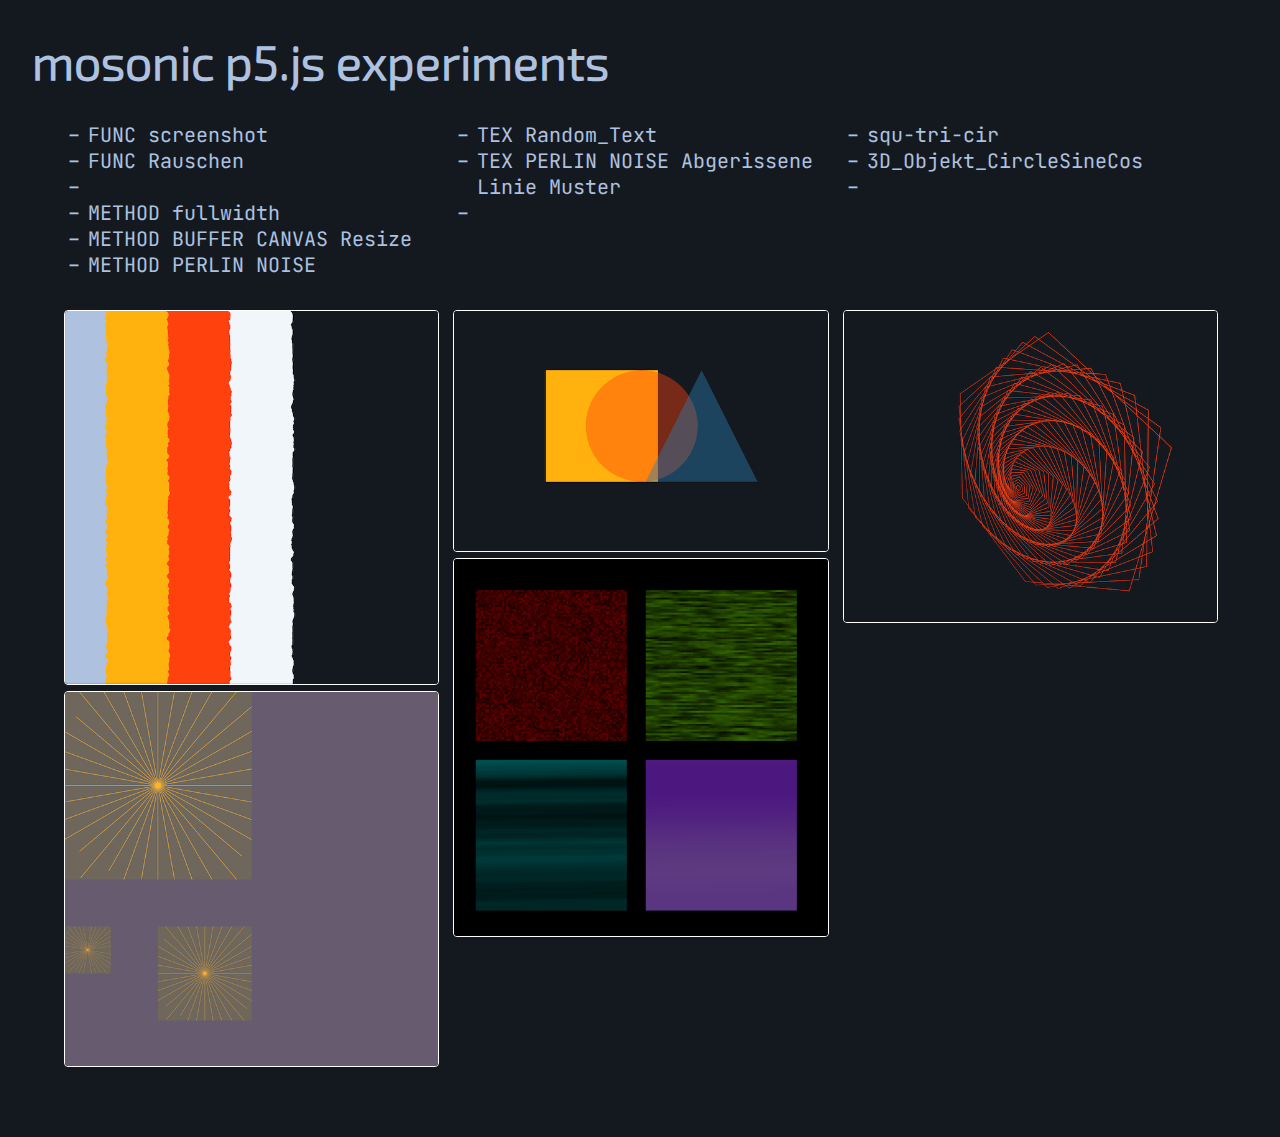
<file: index.html>
<!DOCTYPE html>
<html lang="de">
<head>
  <meta charset="utf-8">
  <meta name="viewport" content="width=device-width, initial-scale=1.0">
  <title>p5.js mosonic</title>
  <link rel="stylesheet" href="assets/css/styles.css">
  <script src="assets/js/p5.min.js"></script>
  <script src="assets/js/p5.sound.js"></script>
  <!-- <script src="assets/js/sketch.js"></script> -->
</head>
<body>
  <div class="wrapper">
    <h1>
    <a href="/index.html">mosonic p5.js experiments</a>
    </h1>
  <div class="grid--col3">
    <div>
      <ul>
        <li><a href="sketch/screenshot.html">FUNC screenshot</a></li>
        <li><a href="sketch/FUNCTION_Rauschen_2024_02_14_08_52_15/index.html">FUNC Rauschen</a></li>
        <li><a href="#"></a></li>
        <li><a href="sketch/fullwidth.html">METHOD  fullwidth</a></li>
        <li><a href="sketch/buffer-canvas-resize/index.html">METHOD BUFFER CANVAS Resize</a></li>
        <li><a href="sketch/METHOD_PERLIN_NOISE/index.html">METHOD PERLIN NOISE</a></li>
      </ul>
    </div><!-- Zelle 1 -->
    <div>
      <ul>
        <li><a href="sketch/TEXTUR_Random_Text_2024_02_12_20_01_19/index.html">TEX Random_Text</a></li>
        <li><a href="sketch/TEXTUR_PERLIN_NOISE_Abgerissen_Linie_Muster_2024_02_14_08_52_53/index.html">TEX PERLIN NOISE Abgerissene Linie Muster</a></li>
        <li><a href="#"></a></li>
      </ul>
    </div><!-- Zelle 2 -->
    <div>
      <ul>
        <li><a href="sketch/squ-tri-cir.html">squ-tri-cir</a></li>
        <li><a href="sketch/3D_Objekt_CircleSineCos_0.1_2024_02_14_08_53_00/index.html">3D_Objekt_CircleSineCos</a></li>
        <li><a href="#"></a></li>
      </ul>
    </div><!-- Zelle 3 -->
  </div><!-- / .wrapper-->

  <div class="grid--col3">
    <div>
      <a href="sketch/TEXTUR_PERLIN_NOISE_Abgerissen_Linie_Muster_2024_02_14_08_52_53/index.html">
        <img src="img/2024-02-14-10-02-bild.png" alt="">
      </a>
      <a href="sketch/buffer-canvas-resize/index.html">
        <img src="img/buffer-canvas-resize.png" alt="">
      </a>
    </div><!-- Zelle 1 -->

    <div>
      <a href="sketch/squ-tri-cir.html">
        <img src="img/2024-02-14-10-21-bild.png" alt="">
      </a>
      <a href="sketch/FUNCTION_Rauschen_2024_02_14_08_52_15/index.html">
        <img src="img/rauschen.png" alt="">
      </a>
    </div><!-- Zelle 2 -->

    <div>
      <a href="sketch/3D_Objekt_CircleSineCos_0.1_2024_02_14_08_53_00/index.html">
        <img src="img/3D_Objekt_CircleSineCos.png" alt="">
      </a>
    </div><!-- Zelle 3 -->
  </div><!-- / .gridcol3 -->

</body>
</html>
</file>
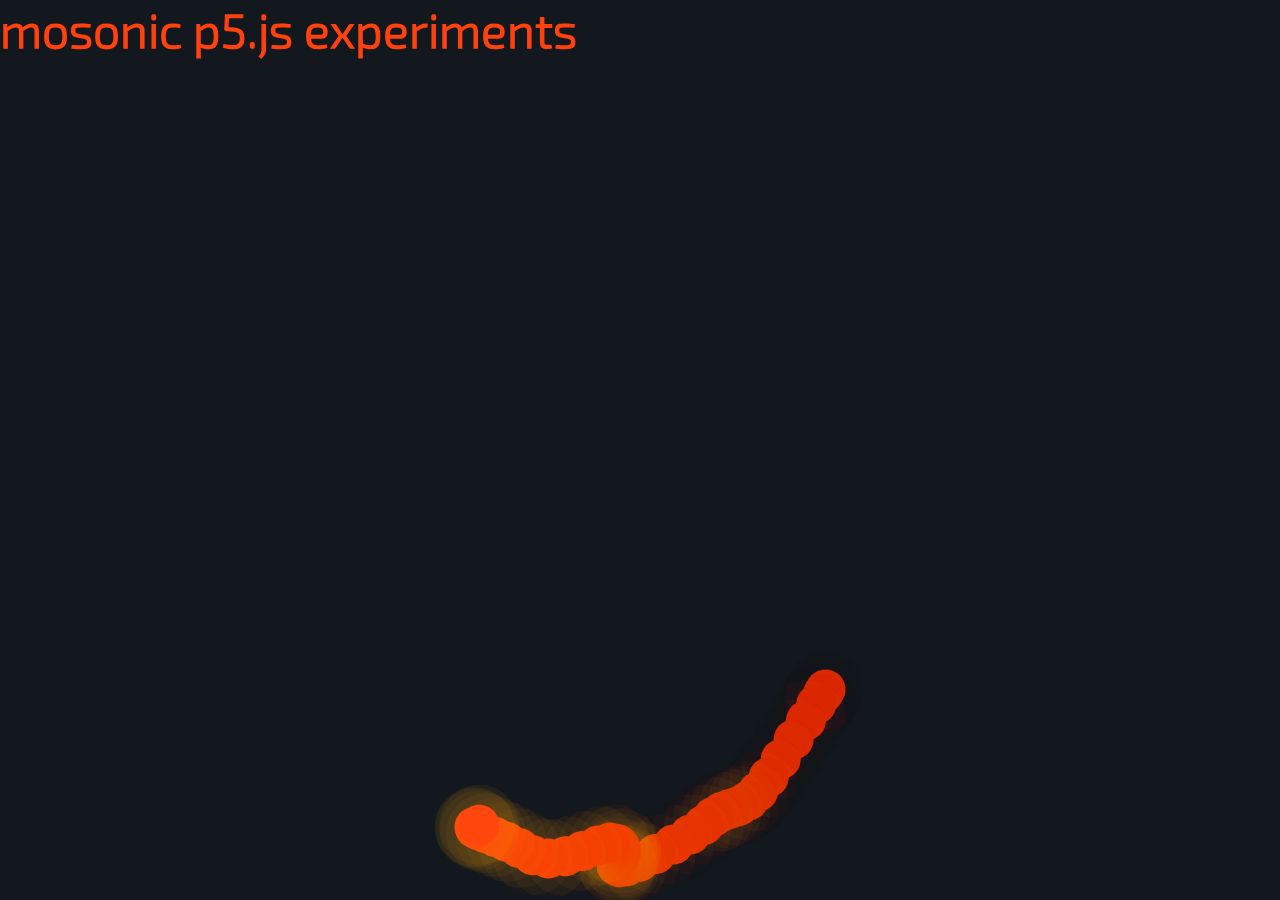
<file: sketch/fullwidth.html>
<!DOCTYPE html>
<html lang="de">
<head>
<meta charset="utf-8">
<meta name="viewport" content="width=device-width, initial-scale=1.0">
<title>p5.js example</title>
<link rel="stylesheet" href="/assets/css/styles.css">
<script src="/assets/js/p5.min.js"></script>
<script src="/assets/js/p5.sound.js"></script>
<script src="/assets/js/sketch.js"></script>
</head>
<body>
  <h1>
    <a href="/index.html">mosonic p5.js experiments</a>
  </h1>

<script>
var canvas; // Damit FullScreen 
var xoff1 = 0;
var xoff2 = 10000;

function windowResized() {
  resizeCanvas(windowWidth, windowHeight);
}

function setup() {
  canvas = createCanvas(windowWidth, windowHeight); // Damit FullScreen 
  canvas.position(0,0); // Damit FullScreen 
  canvas.style('z-index', '-1'); // Damit FullScreen 
}

function draw() {
  background(20,25,31,1);
  var x = map(noise(xoff1), 0, 1, 0, width)
  var y = map(noise(xoff2), 0, 1, 0, width)
  xoff1 += 0.02;
  xoff2 += 0.02;
  stroke(255,178,13,15);
  strokeWeight(40);
  fill(255,65,13,255);

  ellipse(x, y, 40);
  n = noise();
}



</script>
</body>
</html>
</file>
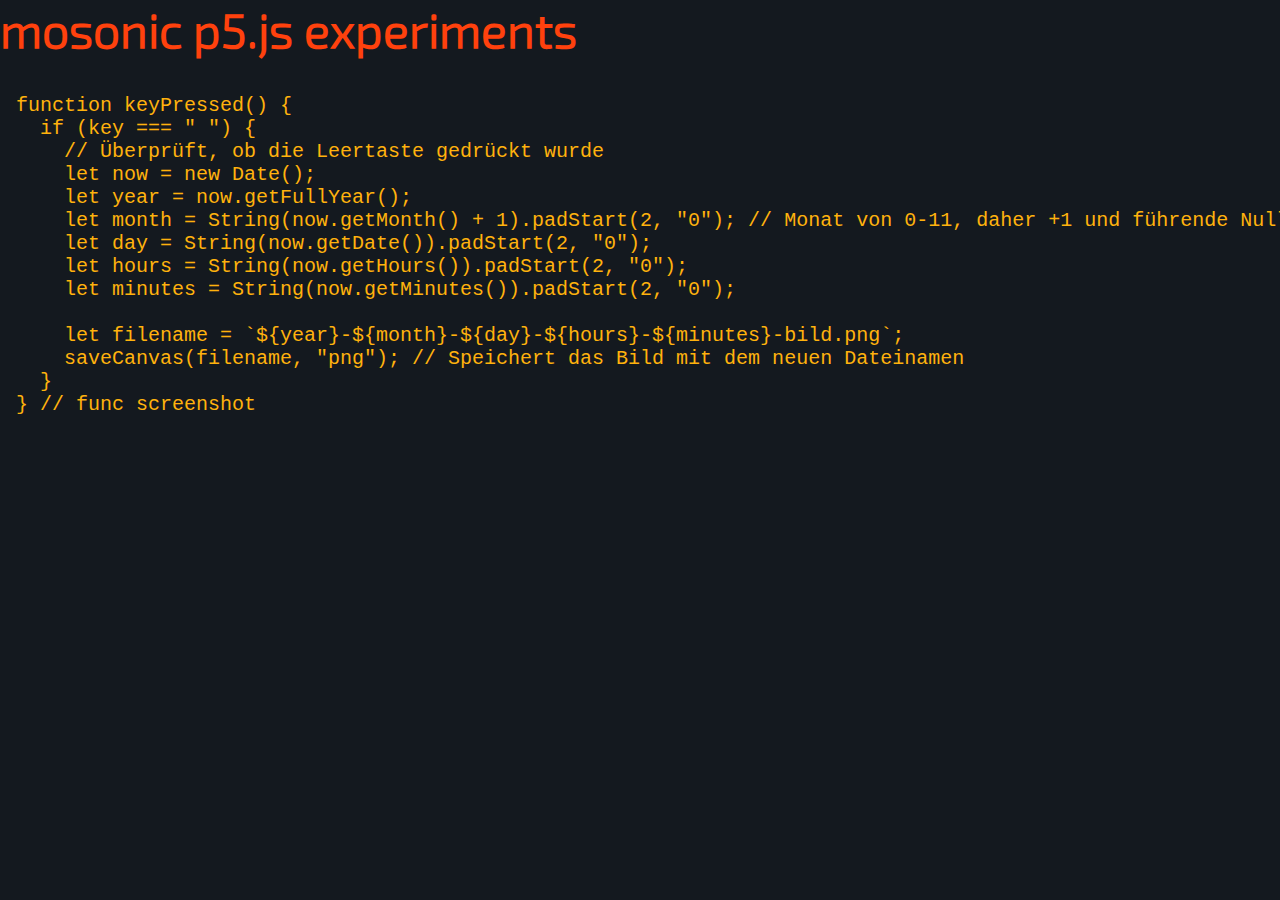
<file: sketch/screenshot.html>
<!DOCTYPE html>
<html lang="de">
<head>
<meta charset="utf-8">
<meta name="viewport" content="width=device-width, initial-scale=1.0">
<title>p5.js example</title>
<link rel="stylesheet" href="../assets/css/styles.css">
<script src="../assets/js/p5.min.js"></script>
<script src="../assets/js/p5.sound.js"></script>
</head>
<body>
  <h1>
    <a href="../index.html">mosonic p5.js experiments</a>
  </h1>

<pre>
function keyPressed() {
  if (key === " ") {
    // Überprüft, ob die Leertaste gedrückt wurde
    let now = new Date();
    let year = now.getFullYear();
    let month = String(now.getMonth() + 1).padStart(2, "0"); // Monat von 0-11, daher +1 und führende Nullen hinzufügen
    let day = String(now.getDate()).padStart(2, "0");
    let hours = String(now.getHours()).padStart(2, "0");
    let minutes = String(now.getMinutes()).padStart(2, "0");

    let filename = `${year}-${month}-${day}-${hours}-${minutes}-bild.png`;
    saveCanvas(filename, "png"); // Speichert das Bild mit dem neuen Dateinamen
  }
} // func screenshot
</pre>
<script>
function keyPressed() {
  if (key === " ") {
    // Überprüft, ob die Leertaste gedrückt wurde
    let now = new Date();
    let year = now.getFullYear();
    let month = String(now.getMonth() + 1).padStart(2, "0"); // Monat von 0-11, daher +1 und führende Nullen hinzufügen
    let day = String(now.getDate()).padStart(2, "0");
    let hours = String(now.getHours()).padStart(2, "0");
    let minutes = String(now.getMinutes()).padStart(2, "0");

    let filename = `${year}-${month}-${day}-${hours}-${minutes}-bild.png`;
    saveCanvas(filename, "png"); // Speichert das Bild mit dem neuen Dateinamen
  }
} // func screenshot
</script>
</body>
</html>
</file>
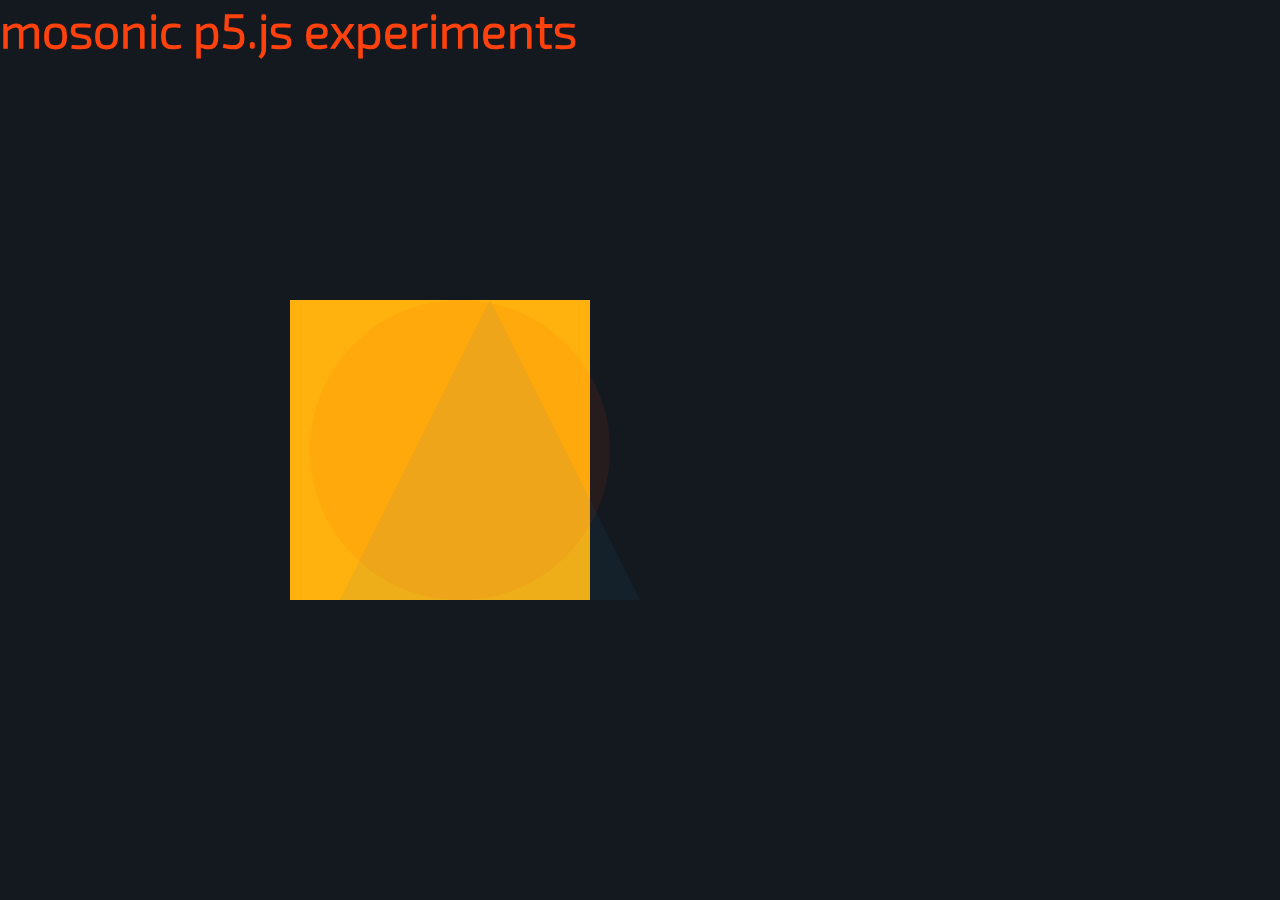
<file: sketch/squ-tri-cir.html>
<!DOCTYPE html>
<html lang="de">
<head>
<meta charset="utf-8">
<meta name="viewport" content="width=device-width, initial-scale=1.0">
<title>p5.js example</title>
<link rel="stylesheet" href="../assets/css/styles.css">
<script src="../assets/js/p5.min.js"></script>
<!-- <script src="/assets/js/p5.sound.js"></script> -->
<!-- <script src="/assets/js/sketch.js"></script> -->
</head>
<body>
  <h1>
    <a href="../index.html">mosonic p5.js experiments</a>
  </h1>
<script>
var canvas; // Damit FullScreen 
let colors = ['#f1f6fb', '#ff410d', '#ffB20d', '#aec2e0', '#748aa6', '#267fb5', '#14191f']
let inc = 0;

function windowResized() {
  resizeCanvas(windowWidth, windowHeight);
}

function setup() {
  canvas = createCanvas(windowWidth, windowHeight); // Damit FullScreen 
  canvas.position(0,0); // Damit FullScreen 
  canvas.style('z-index', '-1'); // Damit FullScreen 
  xStart = 300;
  yStart = 300;
  objWidth = 300;
}

function draw() {
  background(20, 25, 31);
  ellipseMode(CORNER);

  stroke(255,178,13,15);
  strokeWeight(0);

  // fill(255,178,13,150);
  // square(xStart, yStart, objWidth);

  // fill(255,65,13,150);
  // ellipse(xStart, yStart, objWidth);

  // fill(38,127,181,150);
  // triangle(
  //   xStart + objWidth/2, yStart,
  //   xStart + objWidth, yStart + objWidth,
  //   xStart, yStart + objWidth);

  // moving objects
  fill(255,178,13);
  square(xStart + inc * -0.25 , yStart, objWidth);

  fill(255,65,13,inc/2);
  ellipse(xStart + inc/2 * 0.5 , yStart, objWidth);

  fill(38,127,181,inc/2);
  triangle(
    xStart + objWidth/2 + inc, yStart,
    xStart + objWidth + inc, yStart + objWidth,
    xStart + inc, yStart + objWidth);



  inc = inc + 1;
  if (inc > objWidth) {
    noLoop();
  }
  console.log(inc);
  // fill(colors[0]);
  // ellipseMode(CENTER);
  // ellipse(xStart + objWidth/2, yStart, 10);
  // ellipse(xStart + objWidth, yStart + objWidth, 20);
  // ellipse(xStart, yStart + objWidth, 30);

}

</script>
</body>
</html>
</file>
<file: assets/css/styles.css>
@import url("font_import.css");
:root {
  --white: hotpink;  /* rgb(241,246,251) */	
  --red: #ff410d;  /* rgb(255,65,13) */	
  --orange: #ffB20d;  /* rgb(255,178,13) */	
  --blue: #267fb5;  /* rgb(38,127,181) */	
  --blue-light: #aec2e0;  /* rgb(174,194,224) */	
  --grey-blue: #748aa6;  /* rgb(116,138,166) */	
  --bg-blue: #14191f;  /* rgb(20,25,31)  */	
}

body {
background: #14191f;
padding: 0;
margin: 0;
color: var(--blue-light);
font-size: 20px;
font-family: 'Jetbrains Mono',monospace;
}
/* TYPO */
h1 {
  font-family: 'Exo 2', sans-serif;
  font-size: 3rem;
  padding: 0;
  margin: 0 0 1rem 0;
}
a {
	text-decoration: none;
	color: color: var(--orange);
}
a:hover {
	text-decoration: none;
  color: var(--red);
}
ul {
  margin: 0;
  padding: 0;
}
li {
  list-style-type: none;
  margin-left: 1rem;
  padding-left: .5rem;
  list-style-type: "–";
}
pre {
  color: var(--orange);
  padding: 1rem;
}
img {
  max-width: 100%;
  height: auto;
  border: solid #fff 1px;
  border-radius: .25rem;
}
/* LAYOUT */
.wrapper {
  padding: 2rem;
}

.grid--col3 {
  margin: 2rem;
  display: grid;
  grid-template-columns: 1fr 1fr 1fr;
  grid-column-gap: 1rem;
  grid-row-gap: 2rem;
}
</file>
